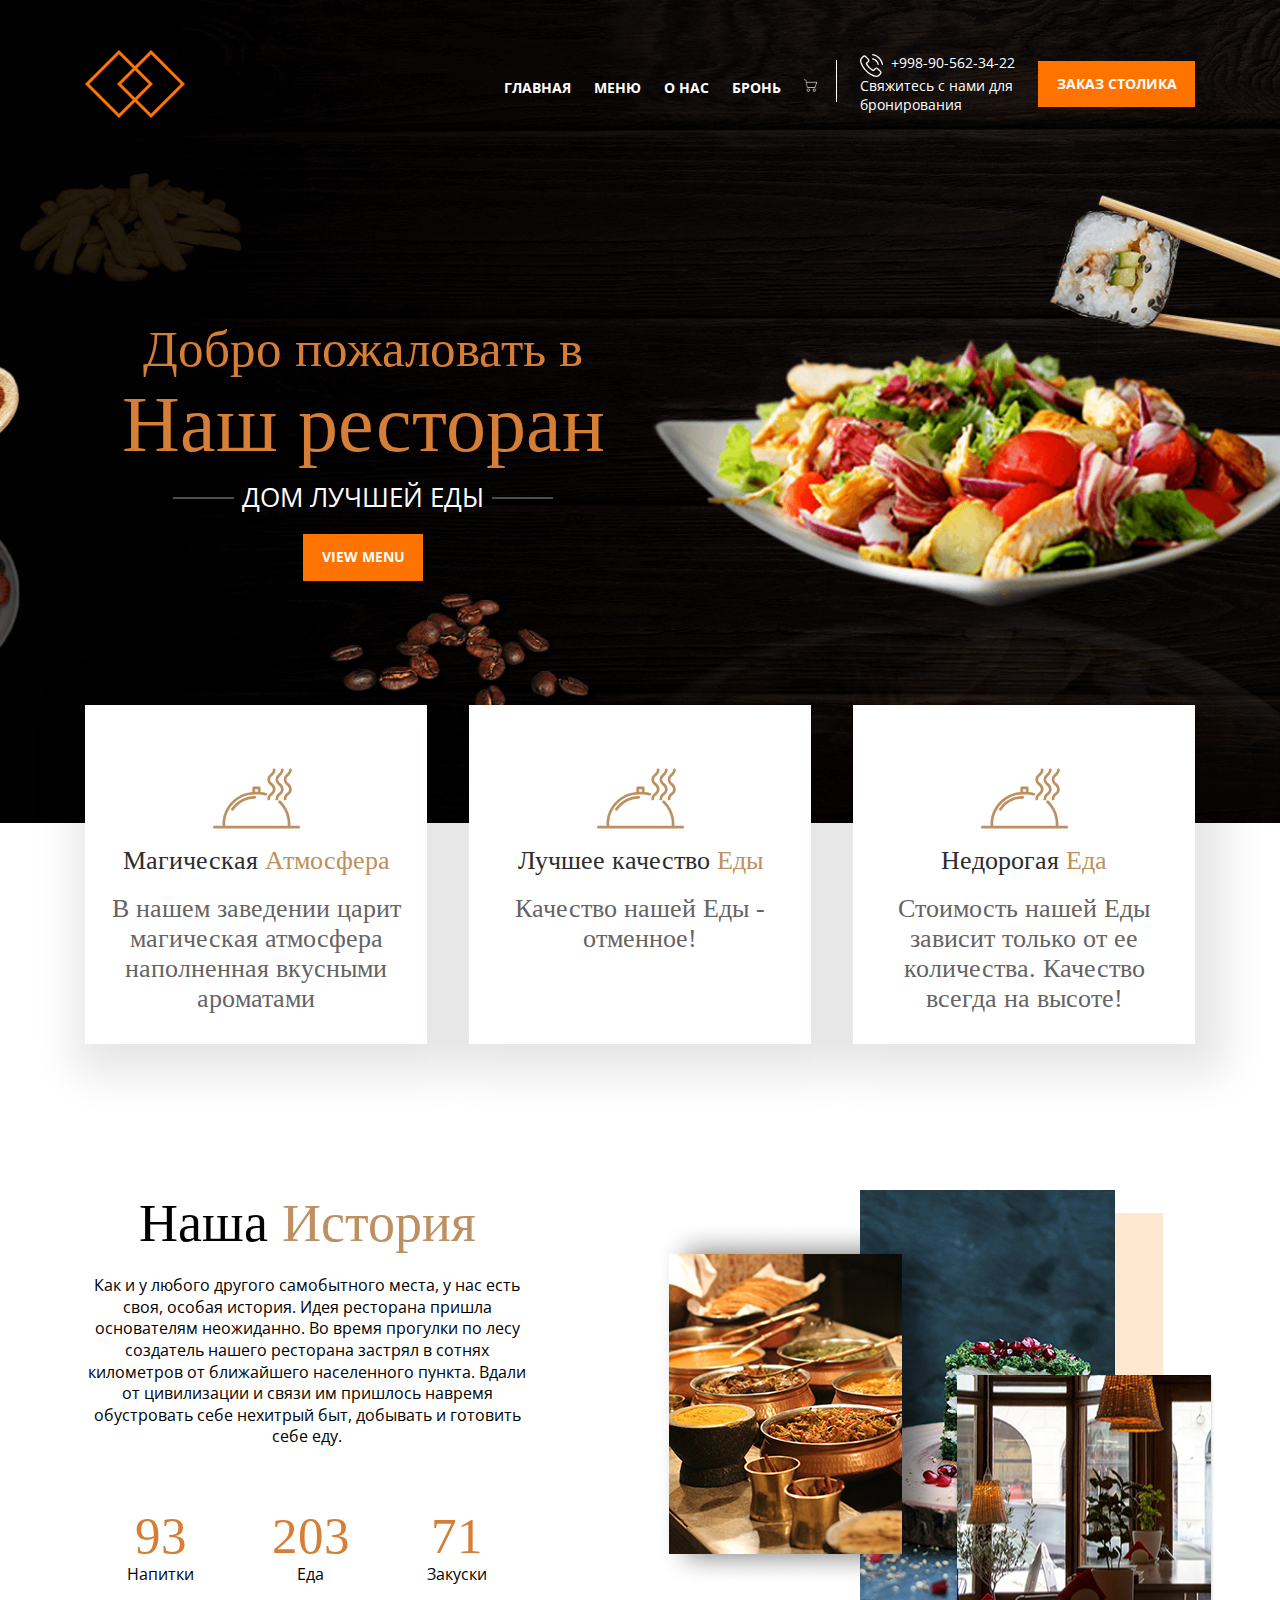
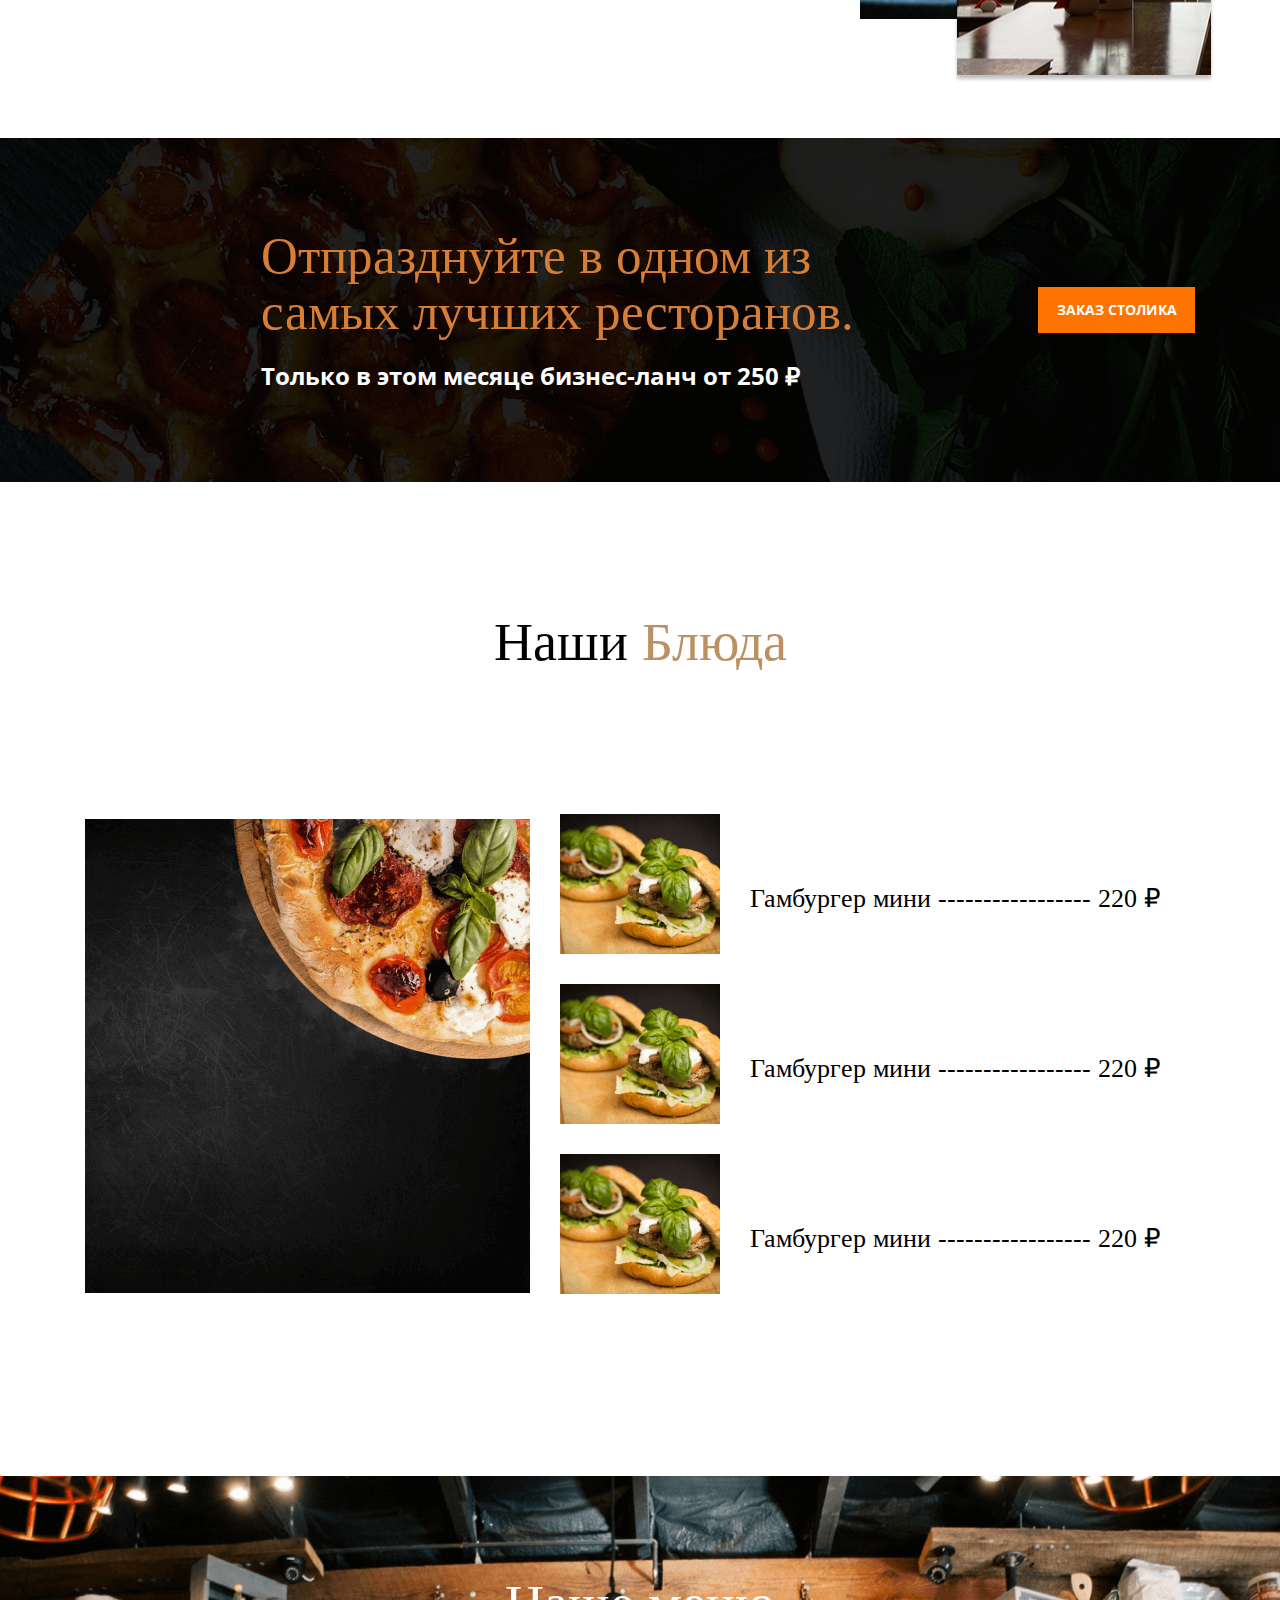
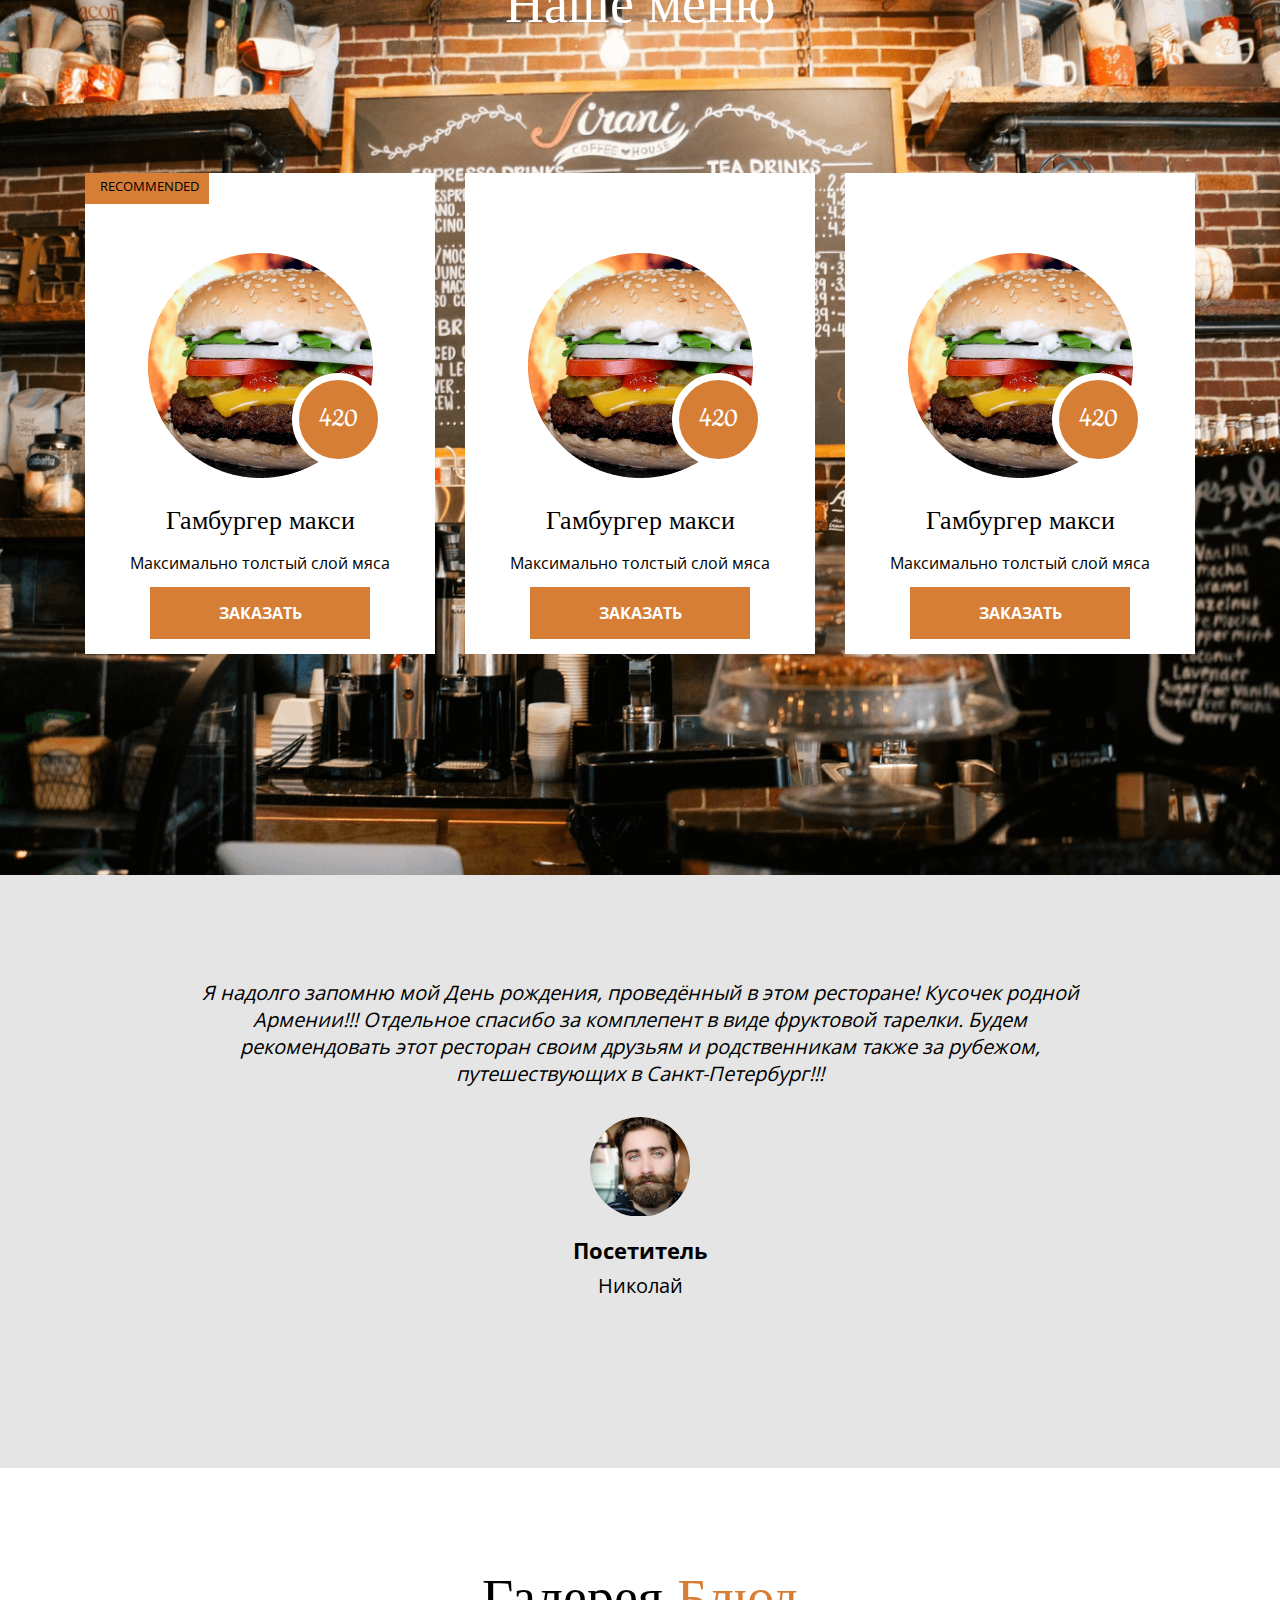
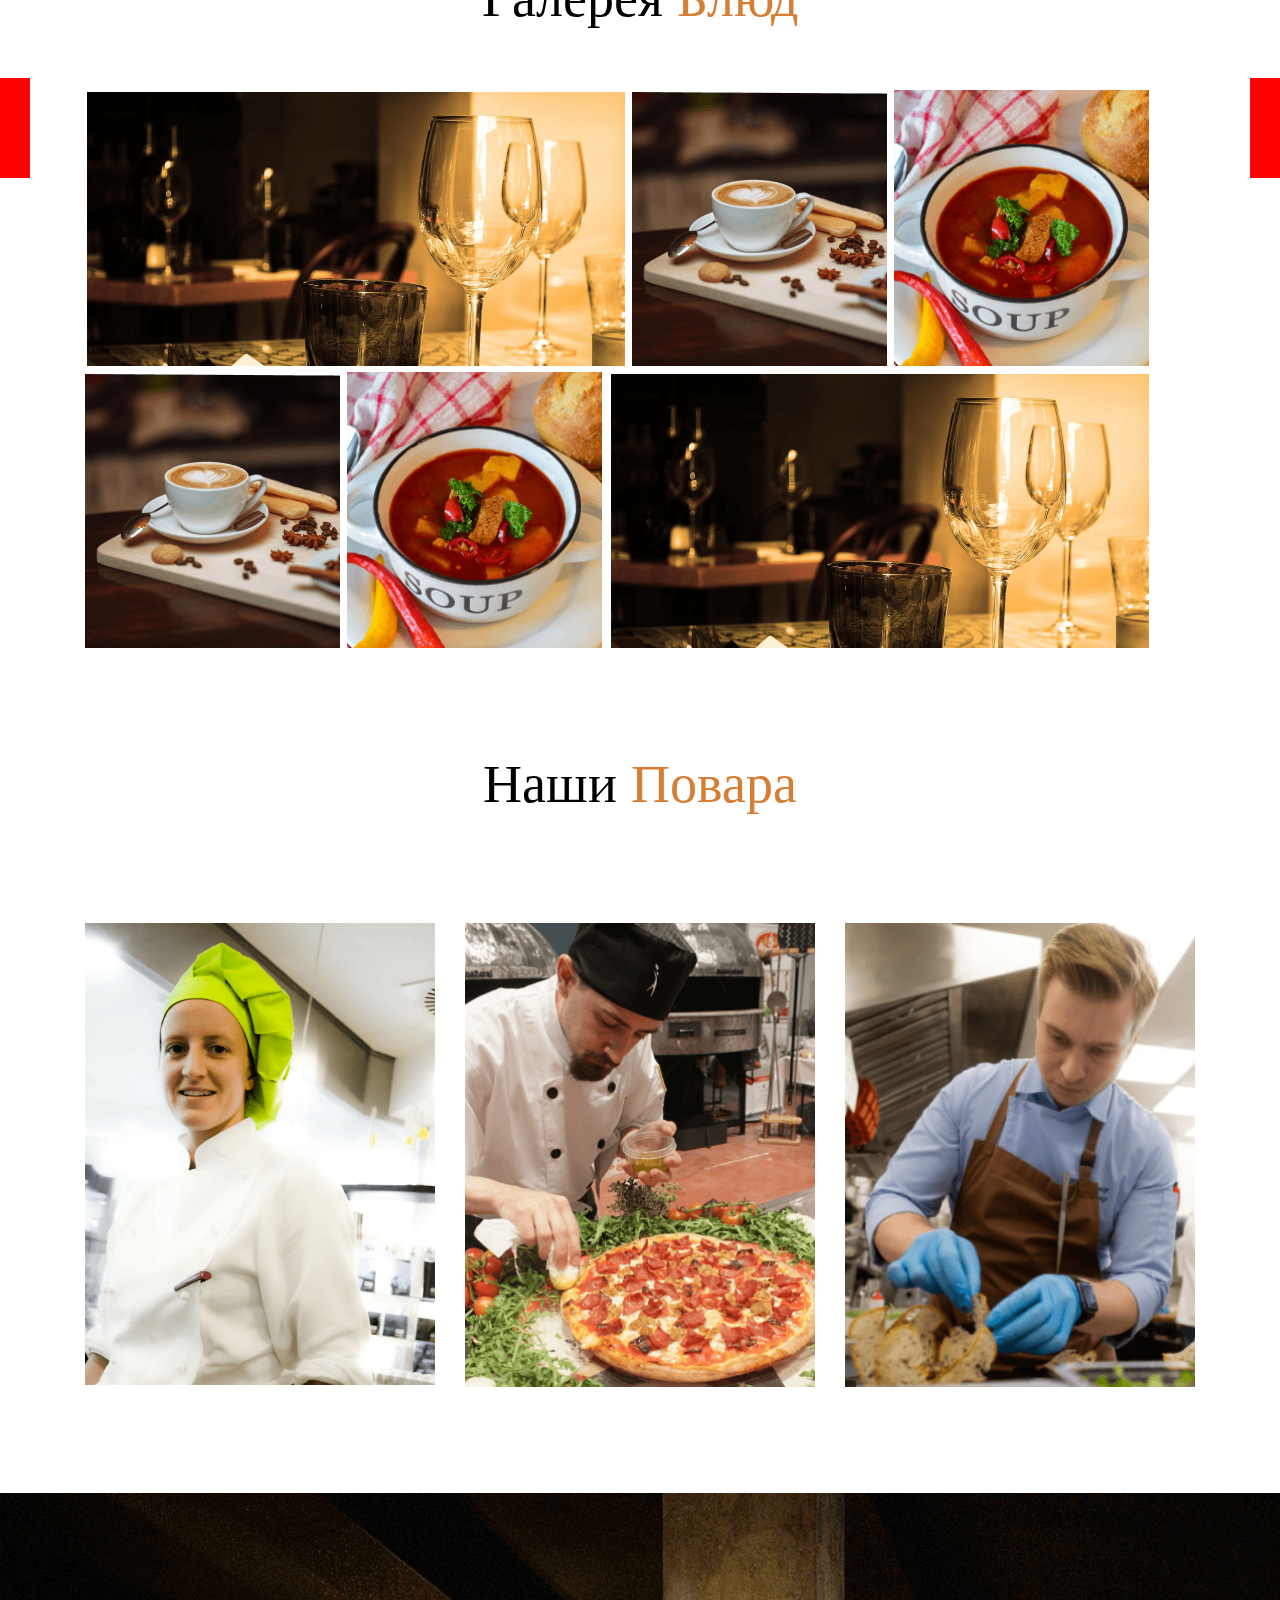
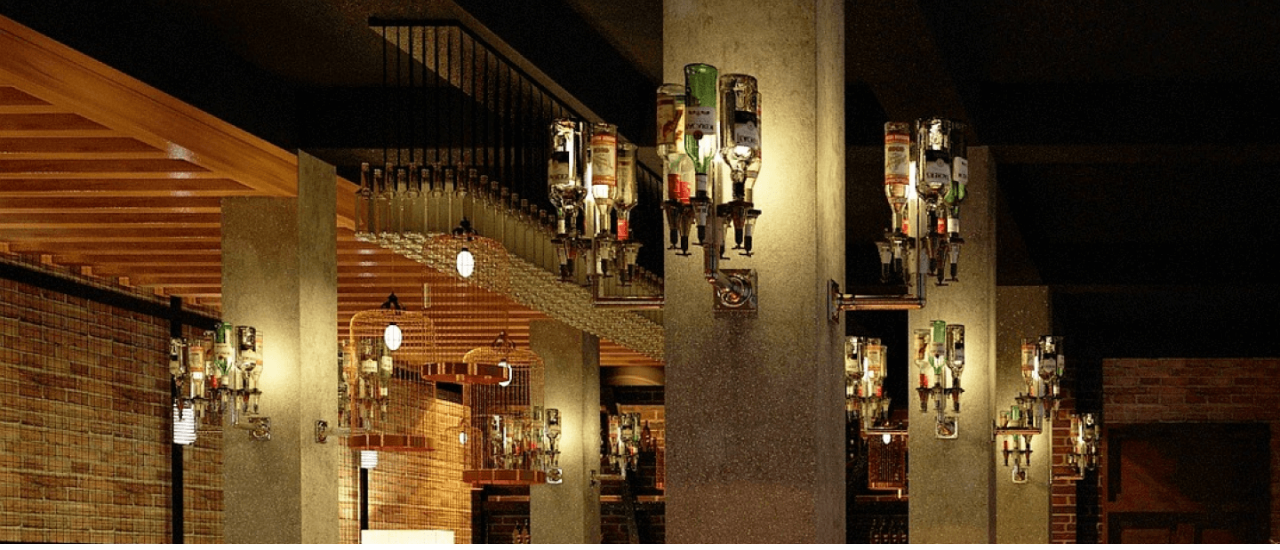
<file: index.html>
<!DOCTYPE html>
<html lang="ru">
<head>
    <meta charset="UTF-8">
    <meta http-equiv="X-UA-Compatible" content="IE=edge">
    <meta name="viewport" content="width=device-width, initial-scale=1.0">
    <title>Дом Лутший еды || Akhmedov</title>
    <link rel="shortcut icon" href="./images/svg/logo.svg" type="image/x-icon">
    <!-- STYLES CSS -->
    <link rel="stylesheet" href="./css/normalize.css">
    <link rel="stylesheet" href="./fonts/stylesheet.css">
    <link rel="stylesheet" href="./css/main.css">
</head>
<body>
    <!-- WRAPPER -->
    <div class="wrapper">
        <!-- HEADER -->
        <header class="header">
            <div class="container">
                <a href="./index.html" class="header__logo">
                    <img src="./images/svg/logo.svg" alt="" class="header__logo-img">
                </a>
                <nav class="sitenav">
                    <ul class="header__list">
                        <li class="header__item">
                            <a href="#" class="header__link">ГЛАВНАЯ</a>
                        </li>
                        <li class="header__item">
                            <a href="#" class="header__link">МЕНЮ</a>
                        </li>
                        <li class="header__item">
                            <a href="#" class="header__link">О НАС</a>
                        </li>
                        <li class="header__item">
                            <a href="#" class="header__link">БРОНЬ</a>
                        </li>
                        <li>
                            <span>
                                <img src="./images//svg/cart.svg" alt=""class="cart-img">
                            </span>
                        </li>
                        <li>
                            <div class="call-wrapper">
                                <a href="tel:=998905623422" class="call-link">
                                        <img src="./images/svg/phone.svg" alt="">
                                        <p>+998-90-562-34-22</p>
                                </a>
                                <p>Свяжитесь с нами для бронирования</p>
                            </div>
                        </li>
                    </ul>
                </nav>
                <a href="#" class="site-btn">ЗАКАЗ СТОЛИКА</a>
                <button class="bars-btn">
                    <img src="./images/svg/bars-btn.svg" alt="" class="bars-btn-icon" width="30" height="17">
                </button>
            </div>
        </header>

        <nav class="right-nav remove">
            <button class="right-nav-btn">x</button>
            <ul class="sitenav-list remove-list">
                <li class="sitenav-item">
                    <a class="sitenav-link" href="#">ГЛАВНАЯ</a>
                </li>
                <li class="sitenav-item">
                    <a class="sitenav-link" href="#">МЕНЮ</a>
                </li>
                <li class="sitenav-item">
                    <a class="sitenav-link" href="#">О НАС</a>
                </li>
                <li class="sitenav-item">
                    <a class="sitenav-link" href="#">БРОНЬ</a>
                </li>



            </ul>
            <nav class="sitenav">
                <ul class="header__list">
                    <li>
                        <div class="call-wrapper">
                            <a href="tel:=998905623422" class="call-link">
                                    <img src="./images/svg/phone.svg" alt="">
                                    <p>+998-90-562-34-22</p>
                            </a>
                            <p>Свяжитесь с нами для бронирования</p>
                        </div>
                    </li>
                </ul>
            </nav>
        </nav>
        <!-- HEADER END -->

        <!-- HERO -->
        <div class="hero">
            <div class="container">
                <div class="hero-wrapper">
                    <h3>Добро пожаловать в</h3>
                    <h1>Наш ресторан</h1>
                    <div class="text-wrapper">
                        <span></span>
                        <p>ДОМ ЛУЧШЕЙ ЕДЫ</p>
                        <span></span>
                    </div>
                    <a href="#" class="site-btn">VIEW MENU</a>
                </div>
            </div>
        </div>
        <!-- HERO END -->

        <!-- MEAL -->
        <div class="meal">
            <div class="container">
                <div class="meal__wrapper">
                    <img src="./images/svg/meal.svg" alt="">
                    <h4>Магическая <span>Атмосфера</span></h4>
                    <p>В нашем заведении царит магическая атмосфера наполненная вкусными ароматами</p>
                </div>
                <div class="meal__wrapper">
                    <img src="./images/svg/meal.svg" alt="">
                    <h4>Лучшее качество <span>Еды</span></h4>
                    <p>Качество нашей Еды - отменное!</p>
                </div>
                <div class="meal__wrapper">
                    <img src="./images/svg/meal.svg" alt="">
                    <h4>Недорогая <span>Еда</span></h4>
                    <p>Стоимость нашей Еды зависит только от ее количества. Качество всегда на высоте!</p>
                </div>
            </div>
        </div>
        <!-- MEAL END -->
        
    </div>
    <!-- WRAPPER END -->
    
    <!-- MAIN -->
    <main class="main">
    
        <!-- HISTORY -->
        <div class="history">
            <div class="container">
                <div class="text-wrapper">
                    <h2>Наша <span>История</span></h2>
                    <p>Как и у любого другого самобытного места, у нас есть своя, особая история. Идея ресторана пришла основателям неожиданно. Во время прогулки по лесу создатель нашего ресторана застрял в сотнях километров от ближайшего населенного пункта. Вдали от цивилизации и связи им пришлось навремя обустровать себе нехитрый быт, добывать и готовить себе еду.</p>
                    <ul>
                        <li>
                            <h3>93</h3>
                            <p>Напитки</p>
                        </li>
                        <li>
                            <h3>203</h3>
                            <p>Еда</p>
                        </li>
                        <li>
                            <h3>71</h3>
                            <p>Закуски</p>
                        </li>
                    </ul>
                </div>
                <!-- <img src="./images/png/history.png" alt="" srcset="./images/png/history.png 1x, ./images/png/history@2x.png 2x" width="544" height="498"> -->
                <img src="./images/png/cake.png" alt="" class="cake">
                <img src="./images/png/flower.png" alt="" class="flower">
                <img src="./images/png/kitay.png" alt="" class="kitay">
                <img src="./images/png/box.png" alt="" class="box">
            </div>
        </div>
        <!-- HISTORY END -->

        <!-- SALE -->
        <div class="sale">
            <div class="container">
                <div>
                    <h3>Отпразднуйте в одном из самых лучших ресторанов.</h3>
                    <p>Только в этом месяце бизнес-ланч от 250 ₽</p>
                </div>
                    <a href="#" class="site-btn">ЗАКАЗ СТОЛИКА</a>
            </div>
        </div>
        <!-- SALE END -->

        <!-- DISHES -->
        <div class="dishes">
            <div class="container">
                <h2>Наши <span>Блюда</span></h2>
                <div class="dishes__wrapper">
                    <img src="./images/png/our-meal.png" alt="" srcset="./images/png/our-meal.png 1x, ./images/png/our-meal@2x.png 2x" width="445" height="478">
                    <div>
                        <ul>
                            <li>
                                <img src="./images/png/burgers.png" alt="" srcset="./images/png/burgers.png 1x, 
                                ./images/png/burgers@2x.png 2x" width="160" height="140">
                                <div>
                                    <p>Гамбургер мини <span>-----------------</span> 220 ₽</p>
                                </div>
                            </li>
                            <li>
                                <img src="./images/png/burgers.png" alt="" srcset="./images/png/burgers.png 1x, 
                                ./images/png/burgers@2x.png 2x" width="160" height="140">
                                <div>
                                    <p>Гамбургер мини <span>-----------------</span> 220 ₽</p>
                                </div>
                            </li>
                            <li>
                                <img src="./images/png/burgers.png" alt="" srcset="./images/png/burgers.png 1x, 
                                ./images/png/burgers@2x.png 2x" width="160" height="140">
                                <div>
                                    <p>Гамбургер мини <span>-----------------</span> 220 ₽</p>
                                </div>
                            </li>
                        </ul>
                    </div>
                </div>
            </div>
        </div>
        <!-- DISHES END -->

        <!-- MENU -->
        <div class="menu">
            <div class="container">
                <h2>Наше меню</h2>
                <div class="menu__wrapper">
                    <div>
                        <span class="rec">RECOMMENDED</span>
                        <img src="./images/png/menu-burger.png" alt="" srcset="./images/png/menu-burger.png 1x, images/png/menu-burger@2x.png 2x">
                        <span class="img-span">420</span>
                        <h5>Гамбургер макси</h5>
                        <p>Максимально толстый слой мяса</p>
                        <a href="#" class="secondary-btn">ЗАКАЗАТЬ</a>
                    </div>
                    <div>
                        <img src="./images/png/menu-burger.png" alt="" srcset="./images/png/menu-burger.png 1x, images/png/menu-burger@2x.png 2x">
                        <span class="img-span">420</span>
                        <h5>Гамбургер макси</h5>
                        <p>Максимально толстый слой мяса</p>
                        <a href="#" class="secondary-btn">ЗАКАЗАТЬ</a>
                    </div>
                    <div>
                        <img src="./images/png/menu-burger.png" alt="" srcset="./images/png/menu-burger.png 1x, images/png/menu-burger@2x.png 2x">
                        <span class="img-span">420</span>
                        <h5>Гамбургер макси</h5>
                        <p>Максимально толстый слой мяса</p>
                        <a href="#" class="secondary-btn">ЗАКАЗАТЬ</a>
                    </div>
                </div>
            </div>
        </div>
        <!-- MENU END -->

        <!-- GEST -->
        <div class="gest">
            <div class="container">
                <p>Я надолго запомню мой День рождения, проведённый в этом ресторане! Кусочек родной Армении!!! Отдельное спасибо за комплепент в виде фруктовой тарелки. Будем рекомендовать этот ресторан своим друзьям и родственникам также за рубежом, путешествующих в Санкт-Петербург!!!</p>
                <img src="./images/svg/nikoloy.svg" alt="" width="100" height="100">
                <h5>Посетитель</h5>
                <p>Николай</p>
            </div>
        </div>
        <!-- GEST END -->

        <!-- GARELY -->
        <div class="galery">
            <div class="red"></div>
            <span></span>
            <span></span>
            <div class="container">
                <h2>Галерея <b>Блюд</b></h2>
                <div>
                    <img src="./images/png/glass.png" alt="" srcset="./images/png/glass.png 1x, ./images/png/glass@2x.png 2x" width="540" height="274">
                    <img src="./images/png/coffee.png" alt="" srcset="./images/png/coffee.png 1x, ./images/png/coffee@2x.png 2x" width="255" height="274">
                    <img src="./images/png/soup.png" alt="" srcset="./images/png/soup.png 1x, ./images/png/soup@2x.png 2x" width="255" height="274">
                </div>
                <div class="img-wrapper">
                    <img src="./images/png/coffee.png" alt="" srcset="./images/png/coffee.png 1x, ./images/png/coffee@2x.png 2x" width="255" height="274">
                    <img src="./images/png/soup.png" alt="" srcset="./images/png/soup.png 1x, ./images/png/soup@2x.png 2x" width="255" height="274">
                    <img src="./images/png/glass.png" alt="" srcset="./images/png/glass.png 1x, ./images/png/glass@2x.png 2x" width="540" height="274">
                </div>
            </div>
        </div>
        <!-- GARELY END -->

        <!-- COOKER -->
        <div class="cooker">
            <h2>Наши <span>Повара</span></h2>
            <div class="container">
                <ul>
                    <li>
                        <img src="./images/png/opa.png" alt="" srcset="./images/png/opa.png 1x, ./images/png/opa@2x.png 2x" width="350" height="462">
                    </li>
                    <li>
                        <img src="./images/png/pizza-bro.png" alt="" srcset="./images/png/pizza-bro.png 1x, ./images/png/pizza-bro@2x.png 2x" width="350" height="462">
                    </li>
                    <li>
                        <img src="./images/png/yellow.png" alt="" srcset="./images/png/yellow.png 1x, ./images/png/yellow@2x.png 2x" width="350" height="462">
                    </li>
                </ul>
            </div>
        </div>
        <!-- COOKER END -->
        
    </main>
    <!-- MAIN END -->

    <!-- FOOTER -->
    <footer class="footer">
        <img src="./images/png/footer-img.png" alt="" srcset="./images/png/footer-img.png 1x, ./images/png/footer-img@2x.png 2x">
    </footer>
    <!-- FOOTER END -->
    <script src="./app.js"></script>
</body>
</html>
</file>
<file: fonts/stylesheet.css>
@font-face {
    font-family: 'Open Sans';
    src: url('OpenSans-Bold.woff2') format('woff2'),
        url('OpenSans-Bold.woff') format('woff');
    font-weight: bold;
    font-style: normal;
    font-display: swap;
}

@font-face {
    font-family: 'Open Sans';
    src: url('OpenSans-Regular.woff2') format('woff2'),
        url('OpenSans-Regular.woff') format('woff');
    font-weight: normal;
    font-style: normal;
    font-display: swap;
}

@font-face {
    font-family: 'Tinos';
    src: url('Tinos-Regular.woff2') format('woff2'),
        url('Tinos-Regular.woff') format('woff');
    font-weight: normal;
    font-style: normal;
    font-display: swap;
}

@font-face {
    font-family: 'Cookie';
    src: url('Cookie-Regular.woff2') format('woff2'),
        url('Cookie-Regular.woff') format('woff');
    font-weight: normal;
    font-style: normal;
    font-display: swap;
}
</file>
<file: css/main.css>
*,
*::after,
*::before {
  -webkit-box-sizing: border-box;
          box-sizing: border-box;
  padding: 0;
  margin: 0;
}

:focus {
  outline: 1px dashed #ff7400;
  outline-offset: 2px;
}

html {
  height: 100%;
  scroll-behavior: smooth;
}

body {
  height: 100%;
  display: -webkit-box;
  display: -ms-flexbox;
  display: flex;
  -webkit-box-orient: vertical;
  -webkit-box-direction: normal;
      -ms-flex-direction: column;
          flex-direction: column;
  background-color: #FFF;
}

.container {
  width: 100%;
  max-width: 1150px;
  padding: 0 20px;
  margin: 0 auto;
}

img {
  max-width: 100%;
  height: auto;
  -o-object-fit: contain;
     object-fit: contain;
  -o-object-position: center;
     object-position: center;
}

h1 {
  font-weight: 400;
  font-size: 8rem;
  line-height: 1.18;
  color: #d67e35;
  font-family: "Tinos", "Comfortaa", cursive;
}

h2 {
  font-family: "Tinos", "Comfortaa", cursive;
  font-weight: 400;
  font-size: 5.4rem;
  line-height: 1.14;
  color: #000;
  margin: 0;
}

h3 {
  font-weight: 400;
  font-size: 5.1rem;
  line-height: 1.1;
  color: #d67e35;
  font-family: "Tinos", "Comfortaa", cursive;
  margin: 0;
}

h4 {
  font-family: "Tinos", "Comfortaa", cursive;
  font-weight: 400;
  font-size: 2.6rem;
  line-height: 1;
  color: #2C2C2C;
  margin: 0;
}

html {
  font-size: 62.5%;
}

body {
  font-family: "Open Sans", "Arial", sans-serif;
  font-size: 2.6rem;
  line-height: 1.15;
}

ul {
  list-style-type: none;
}

a {
  text-decoration: none;
  color: inherit;
}

nav {
  display: -webkit-box;
  display: -ms-flexbox;
  display: flex;
}

.header__list {
  display: -webkit-box;
  display: -ms-flexbox;
  display: flex;
  -webkit-box-align: center;
      -ms-flex-align: center;
          align-items: center;
}
.header__list li {
  margin-right: 2.3rem;
}
@media only screen and (max-width: 992px) {
  .header__list li {
    margin-right: 1rem;
  }
}
.header__list a {
  font-weight: 700;
  font-family: "Open Sans", "Arial", sans-serif;
  font-size: 1.4rem;
  line-height: 1.35;
  color: #FFF;
  -webkit-transition: all 0.3s;
  -o-transition: all 0.3s;
  transition: all 0.3s;
}
.header__list a:hover {
  color: #ff7400;
}
.header__list a:active {
  color: #FFF;
  opacity: 0.6;
}
.header__list p {
  width: 100%;
  max-width: 154px;
  font-family: "Open Sans", "Arial", sans-serif;
  font-weight: 400;
  font-size: 1.4rem;
  line-height: 1.35;
  color: #FFF;
}
.header__list div a {
  display: -webkit-box;
  display: -ms-flexbox;
  display: flex;
}

.cart-img {
  padding-right: 19px;
  padding-top: 19px;
  padding-bottom: 10px;
  border-right: 1px solid #fff;
}

.history ul {
  margin-top: 6rem;
  display: -webkit-box;
  display: -ms-flexbox;
  display: flex;
  -webkit-box-align: center;
      -ms-flex-align: center;
          align-items: center;
}
@media only screen and (max-width: 768px) {
  .history ul {
    margin-top: 2rem;
  }
}
.history li:not(:last-child) {
  margin-right: 3.5rem;
}
.history li {
  margin: 0 auto;
}
@media only screen and (max-width: 576px) {
  .history li h3 {
    font-size: 3.5rem;
  }
}

.right-nav {
  z-index: 40;
  width: 60vw;
  height: 100vh;
  position: fixed;
  background-color: rgb(158, 100, 43);
  top: 0;
  left: 0;
  padding: 2rem;
  color: #fff;
}
@media only screen and (max-width: 768px) {
  .right-nav {
    display: inline-block;
  }
}
.right-nav .sitenav {
  position: absolute;
  bottom: 30px;
}

.right-nav ul {
  -webkit-box-orient: vertical;
  -webkit-box-direction: normal;
      -ms-flex-direction: column;
          flex-direction: column;
  -webkit-box-align: center;
      -ms-flex-align: center;
          align-items: center;
  -webkit-box-pack: center;
      -ms-flex-pack: center;
          justify-content: center;
  height: 100%;
}

.right-nav .sitenav-item:not(:last-child) {
  margin-right: 0;
  margin-bottom: 1.5rem;
}

.toggle {
  -webkit-transform: translate(0%);
      -ms-transform: translate(0%);
          transform: translate(0%);
  -webkit-transition: 0.6s ease all;
  -o-transition: 0.6s ease all;
  transition: 0.6s ease all;
}

.remove {
  -webkit-transform: translate(-100%);
      -ms-transform: translate(-100%);
          transform: translate(-100%);
  -webkit-transition: all 0.6s ease;
  -o-transition: all 0.6s ease;
  transition: all 0.6s ease;
  /* opacity: 0.1; */
  background-color: #fff;
}

.right-nav .sitenav-link {
  font-size: 2rem;
  color: #fff;
}

.right-nav .sitenav-link {
  font-size: 2rem;
  line-height: 1.5;
  letter-spacing: 0.05em;
  color: #fff;
  position: relative;
  -webkit-transition: color 0.2s ease;
  -o-transition: color 0.2s ease;
  transition: color 0.2s ease;
  outline: none;
}
.right-nav .sitenav-link:hover {
  color: #ff7400;
}

.right-nav .sitenav-link::after {
  content: "";
  width: 0%;
  height: 3px;
  background-color: #fff;
  position: absolute;
  bottom: -6px;
  left: 50%;
  -webkit-transition: width 0.2s linear;
  -o-transition: width 0.2s linear;
  transition: width 0.2s linear;
}

.right-nav .sitenav-link:hover::after {
  width: 50%;
  color: #222;
}

.right-nav a::before {
  content: "";
  width: 0%;
  height: 3px;
  background-color: #fff;
  position: absolute;
  bottom: -6px;
  right: 50%;
  -webkit-transition: width 0.2s linear;
  -o-transition: width 0.2s linear;
  transition: width 0.2s linear;
}

.right-nav a:hover::before {
  width: 50%;
  color: var(--secondary-color);
}

.right-nav-btn {
  border: 1px solid #d8d8d8;
  outline: none;
  font-size: 3rem;
  background-color: transparent;
  cursor: pointer;
  position: absolute;
  top: 30px;
  right: 30px;
  padding: 0px 10px 4px 10px;
  border-radius: 50%;
  color: #fff;
}

.remove-list {
  display: -webkit-box;
  display: -ms-flexbox;
  display: flex;
}

.meal .container {
  margin-bottom: -221px;
  display: grid;
  grid-template-columns: repeat(auto-fit, minmax(290px, 1fr));
  gap: 4.2rem;
}
@media only screen and (max-width: 992px) {
  .meal .container {
    grid-template-columns: repeat(auto-fit, minmax(600px, 1fr));
    gap: 3rem;
    margin-bottom: -721px;
  }
}
@media only screen and (max-width: 768px) {
  .meal .container {
    margin-bottom: -821px;
    grid-template-columns: repeat(auto-fit, minmax(350px, 1fr));
    gap: 2rem;
  }
}
@media only screen and (max-width: 400px) {
  .meal .container {
    margin-bottom: -821px;
    grid-template-columns: repeat(auto-fit, minmax(200px, 1fr));
    gap: 1rem;
  }
  .meal .container .meal__wrapper {
    padding-top: 5rem;
    padding-bottom: 3rem;
  }
}
.meal .container .meal__wrapper {
  text-align: center;
  width: 100%;
  max-width: 349;
  padding: 5rem 1.6rem 3rem;
  -webkit-box-shadow: 10px 10px 40px 20px rgba(0, 0, 0, 0.1);
          box-shadow: 10px 10px 40px 20px rgba(0, 0, 0, 0.1);
  background-color: #FFF;
  -webkit-transition: all 0.4s;
  -o-transition: all 0.4s;
  transition: all 0.4s;
}
.meal .container .meal__wrapper h4 {
  margin-bottom: 2rem;
}
.meal .container .meal__wrapper span {
  color: #BC9060;
  margin-bottom: 2rem;
}
.meal .container .meal__wrapper p {
  font-family: "Tinos", "Comfortaa", cursive;
  font-size: 2.6rem;
  line-height: 1.15;
  color: #656363;
}
.meal .container .meal__wrapper:hover {
  -webkit-transform: scale(1.05);
      -ms-transform: scale(1.05);
          transform: scale(1.05);
}

@media only screen and (max-width: 768px) {
  .meal__wrapper {
    grid-template-columns: repeat(auto-fit, minmax(270px, 1fr));
    gap: 2.5rem;
  }
}

.wrapper {
  background-image: url("");
  margin-bottom: 370px;
}

.header {
  padding-top: 50px;
  padding-bottom: 203px;
}
.header .header__logo {
  -webkit-transition: all 0.3s;
  -o-transition: all 0.3s;
  transition: all 0.3s;
}
.header .header__logo:hover {
  opacity: 0.8;
}
.header .header__logo:active {
  opacity: 0.6;
}
.header .container {
  display: -webkit-box;
  display: -ms-flexbox;
  display: flex;
  -webkit-box-align: center;
      -ms-flex-align: center;
          align-items: center;
}
.header .container .bars-btn {
  display: none;
}
@media only screen and (max-width: 768px) {
  .header .container nav {
    display: none;
  }
  .header .container .bars-btn {
    display: block;
    background-color: transparent;
  }
  .header .container .site-btn {
    display: none;
  }
}
.header .header__logo {
  margin-right: auto;
  width: 100px;
  height: 68px;
}
@media only screen and (max-width: 768px) {
  .header .header__logo {
    width: 80px;
    height: 40px;
  }
}
@media only screen and (max-width: 576px) {
  .header .header__logo {
    width: 65px;
    height: 30px;
  }
}

.right-nav {
  display: none;
}
@media only screen and (max-width: 768px) {
  .right-nav {
    display: inline;
  }
}

.call-link p {
  margin-left: 8px;
}

.hero h1 {
  margin: 0;
  margin-bottom: 12px;
}
.hero .site-btn {
  margin-bottom: 124px;
}
.hero .hero-wrapper {
  width: 100%;
  max-width: 556px;
  display: -webkit-box;
  display: -ms-flexbox;
  display: flex;
  -webkit-box-orient: vertical;
  -webkit-box-direction: normal;
      -ms-flex-direction: column;
          flex-direction: column;
  -webkit-box-align: center;
      -ms-flex-align: center;
          align-items: center;
}
@media only screen and (max-width: 768px) {
  .hero .hero-wrapper {
    margin: 0 auto;
  }
  .hero .hero-wrapper h3 {
    font-size: 4rem;
  }
  .hero .hero-wrapper h1 {
    font-size: 7rem;
  }
}
@media only screen and (max-width: 576px) {
  .hero .hero-wrapper {
    margin: 0 auto;
  }
  .hero .hero-wrapper h3 {
    font-size: 2.3rem;
  }
  .hero .hero-wrapper h1 {
    font-size: 4.5rem;
  }
  .hero .hero-wrapper .text-wrapper span {
    display: none;
  }
  .hero .hero-wrapper .text-wrapper p {
    font-size: 1.8rem;
  }
}
@media only screen and (max-width: 400px) {
  .hero .hero-wrapper {
    margin: 0 auto;
  }
  .hero .hero-wrapper h3 {
    font-size: 2rem;
  }
  .hero .hero-wrapper h1 {
    font-size: 4rem;
  }
  .hero .hero-wrapper .text-wrapper span {
    display: none;
  }
  .hero .hero-wrapper .text-wrapper p {
    font-size: 1.8rem;
  }
}
.hero .text-wrapper {
  display: -webkit-box;
  display: -ms-flexbox;
  display: flex;
  -webkit-box-align: center;
      -ms-flex-align: center;
          align-items: center;
  color: #FFF;
  margin-bottom: 21px;
}
.hero .text-wrapper p {
  margin: 0 8px;
}
.hero .text-wrapper span {
  width: 61px;
  height: 2px;
  background-color: #4c4c4c;
  display: inline-block;
}

.footer img {
  width: 100%;
  height: auto;
}
.footer img:hover {
  -webkit-transform: scale(1);
      -ms-transform: scale(1);
          transform: scale(1);
}

.history {
  margin-bottom: 12.2rem;
}
.history .container {
  position: relative;
  text-align: center;
  display: -webkit-box;
  display: -ms-flexbox;
  display: flex;
  -webkit-box-align: center;
      -ms-flex-align: center;
          align-items: center;
  -webkit-box-pack: justify;
      -ms-flex-pack: justify;
          justify-content: space-between;
}
@media only screen and (max-width: 992px) {
  .history .container {
    padding-bottom: 500px;
    margin-top: 500px;
    -webkit-box-orient: vertical;
    -webkit-box-direction: normal;
        -ms-flex-direction: column;
            flex-direction: column;
  }
}
@media only screen and (max-width: 768px) {
  .history .container {
    padding-bottom: 250px;
  }
}
.history .container .text-wrapper {
  margin-bottom: 3rem;
  width: 100%;
  max-width: 444px;
}
@media only screen and (max-width: 992px) {
  .history .container .text-wrapper {
    width: 100%;
    max-width: 700px;
  }
}
.history .container h2 {
  margin-bottom: 2.1rem;
}
.history .container h2 span {
  color: #BC9060;
}
@media only screen and (max-width: 768px) {
  .history .container h2 {
    font-size: 4.5rem;
  }
}
.history .container p {
  font-family: "Open Sans", "Arial", sans-serif;
  font-weight: 400;
  font-size: 1.6rem;
  line-height: 1.35;
}
.history .container img {
  position: absolute;
}
.history .container img:hover {
  z-index: 4;
}
.history .container .cake {
  right: 100px;
}
@media only screen and (max-width: 992px) {
  .history .container .cake {
    padding: 0 auto;
    bottom: 0;
    right: 340px;
  }
}
@media only screen and (max-width: 768px) {
  .history .container .cake {
    right: 240px;
  }
}
@media only screen and (max-width: 576px) {
  .history .container .cake {
    width: 137px;
    height: 221px;
    right: 210px;
  }
}
.history .container .kitay {
  right: 260px;
}
@media only screen and (max-width: 992px) {
  .history .container .kitay {
    padding: 0 auto;
    bottom: 0;
    right: 510px;
  }
}
@media only screen and (max-width: 768px) {
  .history .container .kitay {
    right: 380px;
  }
}
@media only screen and (max-width: 576px) {
  .history .container .kitay {
    width: 155px;
    height: 184px;
    right: 290px;
  }
}
.history .container .flower {
  right: 0px;
  bottom: -67px;
}
@media only screen and (max-width: 992px) {
  .history .container .flower {
    padding: 0 auto;
    bottom: -67;
    right: 230px;
  }
}
@media only screen and (max-width: 768px) {
  .history .container .flower {
    right: 100px;
  }
}
@media only screen and (max-width: 576px) {
  .history .container .flower {
    right: 140px;
    bottom: -50px;
    width: 136px;
    height: 154px;
  }
}
.history .container .box {
  top: 20px;
  right: 52px;
  z-index: -1;
}
@media only screen and (max-width: 992px) {
  .history .container .box {
    padding: 0 auto;
    bottom: 0;
    top: 470px;
    right: 290px;
  }
}
@media only screen and (max-width: 768px) {
  .history .container .box {
    top: 410px;
    right: 190px;
  }
}
@media only screen and (max-width: 576px) {
  .history .container .box {
    top: 380px;
    right: 160px;
    width: 194px;
    height: 110px;
  }
}

.sale {
  margin-bottom: 13rem;
  padding: 9rem 0;
}
.sale .container {
  display: -webkit-box;
  display: -ms-flexbox;
  display: flex;
  -webkit-box-align: center;
      -ms-flex-align: center;
          align-items: center;
  -webkit-box-pack: justify;
      -ms-flex-pack: justify;
          justify-content: space-between;
}
@media only screen and (max-width: 992px) {
  .sale .container {
    text-align: center;
    -webkit-box-orient: vertical;
    -webkit-box-direction: normal;
        -ms-flex-direction: column;
            flex-direction: column;
    margin: 0 auto;
  }
}
.sale .container div {
  margin: 0 auto;
  width: 100%;
  max-width: 601px;
}
@media only screen and (max-width: 992px) {
  .sale .container div {
    text-align: center;
    width: 100%;
    max-width: 540px;
  }
}
.sale .container div h3 {
  margin-bottom: 2rem;
}
@media only screen and (max-width: 992px) {
  .sale .container div h3 {
    font-size: 4.5rem;
  }
}
@media only screen and (max-width: 768px) {
  .sale .container div h3 {
    font-size: 4.25rem;
  }
}
@media only screen and (max-width: 576px) {
  .sale .container div h3 {
    font-size: 4rem;
  }
}
.sale .container div p {
  font-family: "Open Sans", "Arial", sans-serif;
  font-weight: 700;
  font-size: 2.4rem;
  line-height: 1.35;
  color: #FFF;
}
@media only screen and (max-width: 992px) {
  .sale .container div p {
    font-size: 2rem;
    margin-bottom: 2rem;
  }
}
.sale .container .secondary-btn {
  margin-bottom: 2.9rem;
  margin: 0 auto;
}

.dishes {
  margin-bottom: 15rem;
}
.dishes h2 {
  text-align: center;
  margin-bottom: 14rem;
}
@media only screen and (max-width: 768px) {
  .dishes h2 {
    font-size: 5rem;
  }
}
@media only screen and (max-width: 576px) {
  .dishes h2 {
    font-size: 4.5rem;
    margin-bottom: 10rem;
  }
}
.dishes h2 span {
  color: #BC9060;
}
.dishes .dishes__wrapper {
  margin: 0 auto;
  display: -webkit-box;
  display: -ms-flexbox;
  display: flex;
  -webkit-box-align: center;
      -ms-flex-align: center;
          align-items: center;
}
@media only screen and (max-width: 768px) {
  .dishes .dishes__wrapper {
    -webkit-box-orient: vertical;
    -webkit-box-direction: normal;
        -ms-flex-direction: column;
            flex-direction: column;
  }
}
.dishes .dishes__wrapper img {
  margin-right: 3rem;
  margin-bottom: 3rem;
}
@media only screen and (max-width: 768px) {
  .dishes .dishes__wrapper img {
    margin-right: 0;
  }
}
@media only screen and (max-width: 768px) {
  .dishes .dishes__wrapper ul {
    margin-right: 3.9rem;
  }
}
.dishes .dishes__wrapper li {
  padding: 0;
  margin: 0;
  display: -webkit-box;
  display: -ms-flexbox;
  display: flex;
  -webkit-box-align: center;
      -ms-flex-align: center;
          align-items: center;
}
.dishes .dishes__wrapper li p {
  font-family: "Tinos", "Comfortaa", cursive;
  font-size: 2.6rem;
  line-height: 1.15;
}
@media only screen and (max-width: 576px) {
  .dishes .dishes__wrapper li p {
    margin-left: 1rem;
    font-size: 2rem;
  }
}
@media only screen and (max-width: 992px) {
  .dishes .dishes__wrapper li p span {
    display: none;
  }
}
@media only screen and (max-width: 768px) {
  .dishes .dishes__wrapper li img {
    width: 140px;
    height: 120px;
  }
}
@media only screen and (max-width: 768px) {
  .dishes .dishes__wrapper li:not(:last-child) {
    margin-bottom: 2.5rem;
  }
}

.menu {
  padding-bottom: 22.1rem;
}
.menu h2 {
  text-align: center;
  color: #FFF;
  margin-bottom: 13.8rem;
  padding-top: 10rem;
}
.menu .menu__wrapper {
  display: grid;
  grid-template-columns: repeat(auto-fit, minmax(270px, 1fr));
  gap: 3rem;
}
@media only screen and (max-width: 912px) {
  .menu .menu__wrapper {
    grid-template-columns: repeat(auto-fit, minmax(400px, 1fr));
  }
}
@media only screen and (max-width: 576px) {
  .menu .menu__wrapper {
    grid-template-columns: repeat(auto-fit, minmax(200px, 1fr));
  }
}
.menu .menu__wrapper div {
  padding-bottom: 22.1rem;
  position: relative;
  width: 100%;
  max-width: 350px;
  background-color: #FFF;
  padding-top: 8rem;
  padding-left: auto;
  padding-right: auto;
  padding-bottom: 2.9rem;
  text-align: center;
}
@media only screen and (max-width: 912px) {
  .menu .menu__wrapper div {
    margin: 0 auto;
  }
}
.menu .menu__wrapper div .rec {
  padding: 0.7rem 1.5rem 1.1rem;
  width: 100%;
  max-width: 124px;
  background-color: #d67e35;
  position: absolute;
  top: 0;
  left: 0;
  font-family: "Open Sans", "Arial", sans-serif;
  font-weight: 400;
  font-size: 1.3rem;
  line-height: 1;
  text-align: center;
  color: #000;
}
.menu .menu__wrapper div .img-span {
  width: 100%;
  max-width: 93px;
  height: 93px;
  border: 7px solid #FFF;
  border-radius: 50%;
  position: absolute;
  background-color: #d67e35;
  font-family: "Cookie", "Comfortaa", cursive;
  font-size: 3rem;
  line-height: 1.1;
  color: #FFF;
  display: -webkit-box;
  display: -ms-flexbox;
  display: flex;
  -webkit-box-align: center;
      -ms-flex-align: center;
          align-items: center;
  -webkit-box-pack: center;
      -ms-flex-pack: center;
          justify-content: center;
  top: 200px;
  right: 50px;
}
.menu .menu__wrapper div img {
  margin-bottom: 2.2rem;
}
.menu .menu__wrapper div h5 {
  font-family: "Tinos", "Comfortaa", cursive;
  font-weight: 400;
  font-size: 2.6rem;
  line-height: 1.15;
  margin-bottom: 1.7rem;
}
.menu .menu__wrapper div p {
  font-family: "Open Sans", "Arial", sans-serif;
  font-size: 1.6rem;
  line-height: 1.35;
  margin-bottom: 2rem;
}
.menu .menu__wrapper div .secondary-btn {
  margin: 0 auto;
}

.gest {
  background-color: #e5e5e5;
  padding-top: 10.4rem;
  padding-bottom: 13.9rem;
  text-align: center;
}
.gest p {
  margin: 0 auto;
  font-style: italic;
  width: 100%;
  max-width: 910px;
  font-size: 2rem;
  line-height: 1.35;
  margin-bottom: 3rem;
}
.gest p:last-child {
  font-style: normal;
}
.gest img {
  margin-bottom: 1.6rem;
}
.gest h5 {
  margin-bottom: 0.9rem;
}

.galery {
  margin-bottom: 10rem;
  position: relative;
}
.galery .red {
  position: absolute;
  top: 110px;
  right: 0px;
  width: 30px;
  height: 100px;
  display: block;
  background-color: #f00;
}
@media only screen and (max-width: 768px) {
  .galery .red {
    display: none;
  }
}
.galery span {
  position: absolute;
  top: 110px;
  width: 30px;
  height: 100px;
  display: block;
  background-color: #f00;
}
@media only screen and (max-width: 768px) {
  .galery span {
    display: none;
  }
}
.galery .container h2 {
  text-align: center;
  margin-top: 10rem;
  margin-bottom: 6rem;
}
.galery .container h2 b {
  font-weight: 400;
  color: #d67e35;
}
.galery .container img {
  padding: 0 auto;
}
@media only screen and (max-width: 1200px) {
  .galery img {
    width: 100%;
    height: auto;
  }
  .galery span {
    top: 10px;
  }
  .galery .red {
    top: 10px;
  }
}
@media only screen and (max-width: 1005px) {
  .galery img {
    width: 100%;
    height: auto;
  }
  .galery span {
    top: 10px;
  }
  .galery .red {
    top: 10px;
  }
}
@media only screen and (max-width: 400px) {
  .galery img {
    width: 350px;
    height: 274px;
    -o-object-fit: cover;
       object-fit: cover;
  }
}

.cooker {
  margin-bottom: 10rem;
}
.cooker h2 {
  text-align: center;
  margin-bottom: 10.7rem;
}
@media only screen and (max-width: 576px) {
  .cooker h2 {
    font-size: 4rem;
  }
}
.cooker h2 span {
  color: #d67e35;
}
.cooker .container ul {
  display: -webkit-box;
  display: -ms-flexbox;
  display: flex;
}
@media only screen and (max-width: 400px) {
  .cooker .container ul {
    -webkit-box-orient: vertical;
    -webkit-box-direction: normal;
        -ms-flex-direction: column;
            flex-direction: column;
  }
}
.cooker .container ul li:not(:last-child) {
  margin-right: 3rem;
}
@media only screen and (max-width: 576px) {
  .cooker .container ul li:not(:last-child) {
    margin-right: 1rem;
  }
}

img {
  -webkit-transition: all 0.3s;
  -o-transition: all 0.3s;
  transition: all 0.3s;
}

img:hover {
  -webkit-transform: scale(1.05);
      -ms-transform: scale(1.05);
          transform: scale(1.05);
  z-index: 0;
}

.site-btn {
  font-weight: 700;
  font-size: 1.4rem;
  line-height: 1.35;
  color: #FFF;
  padding: 1.3rem 1.75rem;
  background-color: #ff7400;
  border: 1px solid #ff7400;
  -webkit-transition: all 0.3s;
  -o-transition: all 0.3s;
  transition: all 0.3s;
}
.site-btn:hover {
  background-color: #FFF;
  color: #ff7400;
}
.site-btn:active {
  background-color: #ff7400;
  color: #FFF;
  opacity: 0.6;
}

.secondary-btn {
  font-weight: 700;
  font-size: 1.6rem;
  line-height: 1.35;
  color: #FFF;
  padding: 1.4rem 6.75rem;
  background-color: #d67e35;
  border: 1px solid #d67e35;
  -webkit-transition: all 0.3s;
  -o-transition: all 0.3s;
  transition: all 0.3s;
}
.secondary-btn:hover {
  background-color: #FFF;
  color: #d67e35;
}
.secondary-btn:active {
  background-color: #d67e35;
  color: #FFF;
  opacity: 0.6;
}

.wrapper {
  background-image: url("../images/png/hero-image.png");
  background-position: top;
  background-size: cover;
  background-repeat: no-repeat;
}

.sale {
  background-image: url("../images/png/bg.png");
  background-position: top;
  background-size: cover;
  background-repeat: no-repeat;
}

.menu {
  background-image: url("../images/png/menu-bg.png");
  background-position: top;
  background-size: cover;
  background-repeat: no-repeat;
}
</file>
